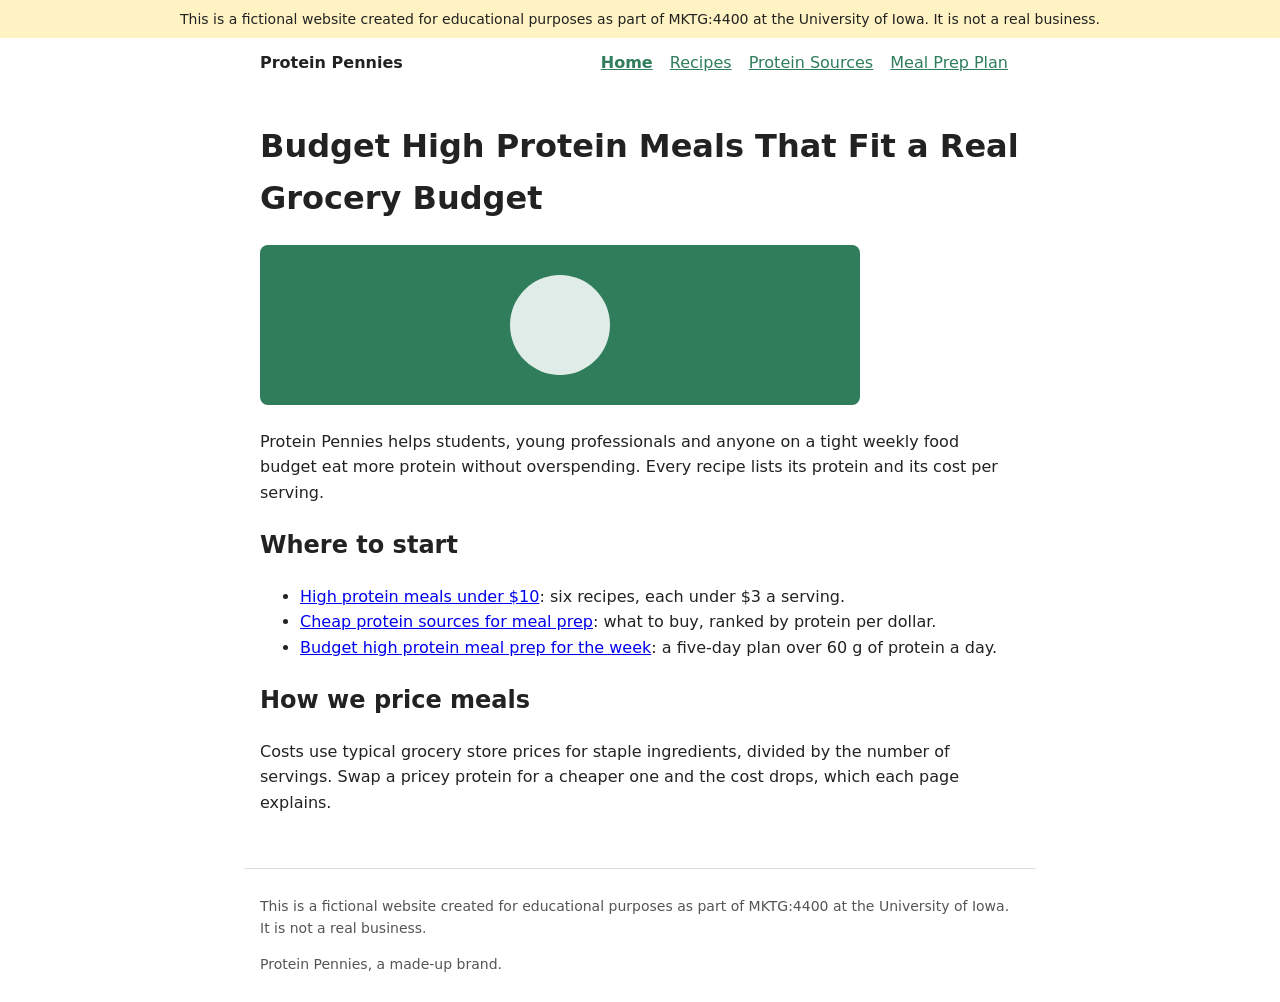
<file: index.html>
<!DOCTYPE html><html lang="en"><head><meta charset="utf-8"><meta name="viewport" content="width=device-width, initial-scale=1"><title>Budget High Protein Meals, Easy Recipes Under $10 | Protein Pennies</title><meta name="description" content="Budget high protein meals with the cost shown on every recipe. Browse recipes, cheap protein sources and a weekly meal prep plan."><link rel="canonical" href="https://YOUR-USERNAME.github.io/protein-pennies/"><link rel="stylesheet" href="style.css"></head><body><div class="n">This is a fictional website created for educational purposes as part of MKTG:4400 at the University of Iowa. It is not a real business.</div><header><strong>Protein Pennies</strong><nav><a href='index.html' class='on'>Home</a> <a href='high-protein-meals-under-10.html'>Recipes</a> <a href='cheap-protein-sources.html'>Protein Sources</a> <a href='budget-high-protein-meal-prep.html'>Meal Prep Plan</a></nav></header><main><h1>Budget High Protein Meals That Fit a Real Grocery Budget</h1><img src="data:image/svg+xml,%3Csvg%20xmlns%3D%27http%3A//www.w3.org/2000/svg%27%20width%3D%27600%27%20height%3D%27160%27%3E%3Crect%20width%3D%27600%27%20height%3D%27160%27%20fill%3D%27%232f7d5b%27/%3E%3Ccircle%20cx%3D%27300%27%20cy%3D%2780%27%20r%3D%2750%27%20fill%3D%27%23fff%27%20opacity%3D%27.85%27/%3E%3C/svg%3E" alt="Green banner for Protein Pennies budget high protein meals" width="600" height="160"><p>Protein Pennies helps students, young professionals and anyone on a tight weekly food budget eat more protein without overspending. Every recipe lists its protein and its cost per serving.</p><h2>Where to start</h2><ul><li><a href='high-protein-meals-under-10.html'>High protein meals under $10</a>: six recipes, each under $3 a serving.</li><li><a href='cheap-protein-sources.html'>Cheap protein sources for meal prep</a>: what to buy, ranked by protein per dollar.</li><li><a href='budget-high-protein-meal-prep.html'>Budget high protein meal prep for the week</a>: a five-day plan over 60 g of protein a day.</li></ul><h2>How we price meals</h2><p>Costs use typical grocery store prices for staple ingredients, divided by the number of servings. Swap a pricey protein for a cheaper one and the cost drops, which each page explains.</p></main><footer><p>This is a fictional website created for educational purposes as part of MKTG:4400 at the University of Iowa. It is not a real business.</p><p>Protein Pennies, a made-up brand.</p></footer></body></html>
</file>
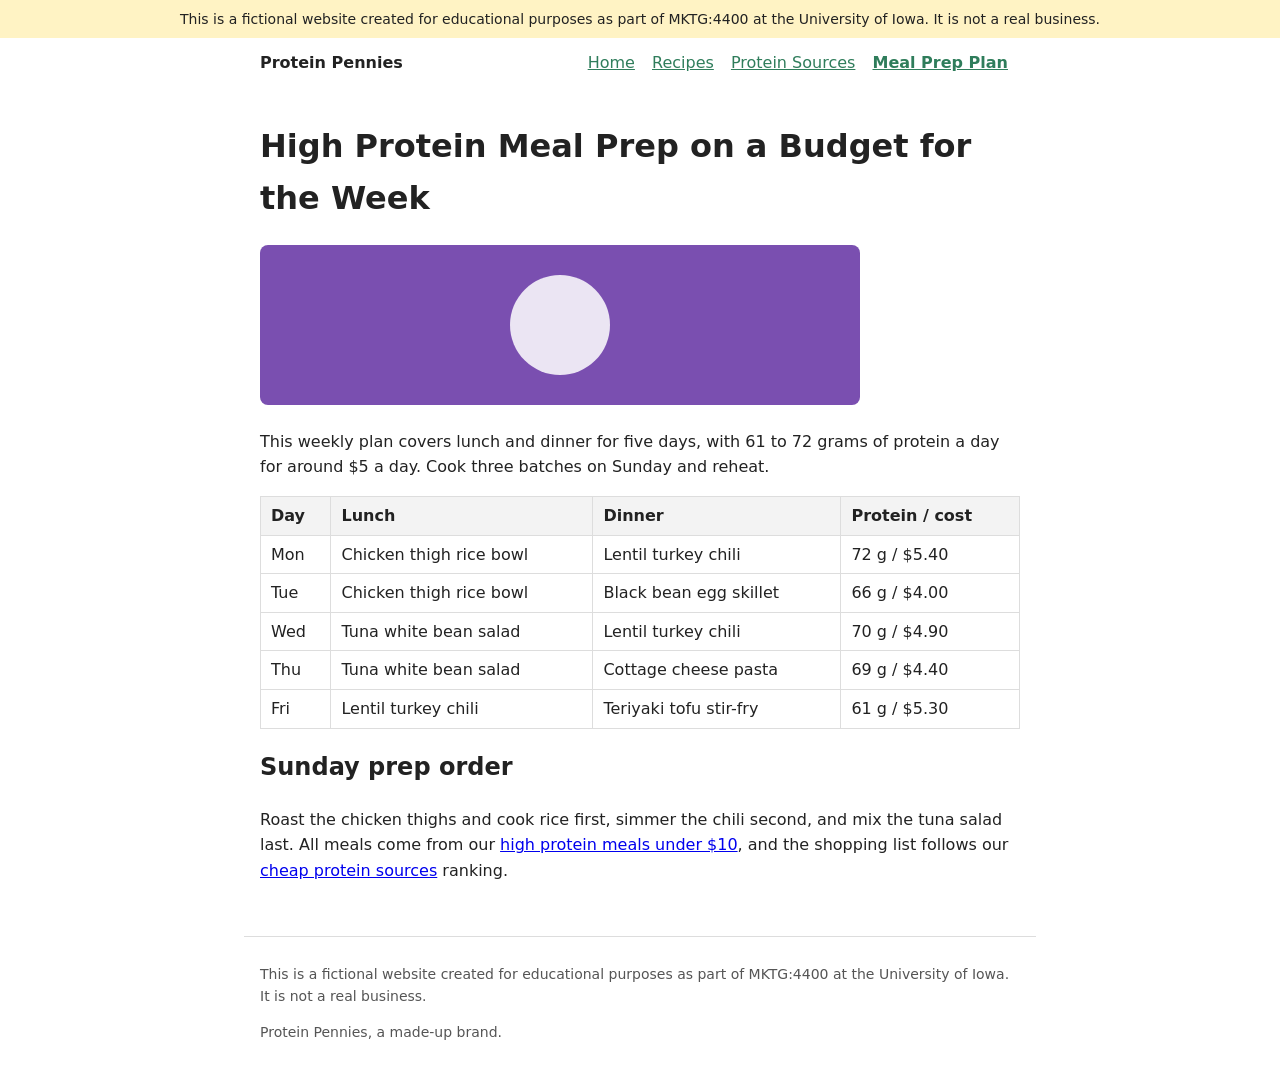
<file: budget-high-protein-meal-prep.html>
<!DOCTYPE html><html lang="en"><head><meta charset="utf-8"><meta name="viewport" content="width=device-width, initial-scale=1"><title>High Protein Meal Prep on a Budget: A 5-Day Weekly Plan</title><meta name="description" content="A five-day high protein meal prep plan on a budget: 60 to 72 g of protein a day for about $5 a day, with a shopping approach."><link rel="canonical" href="https://colinjamen.github.io/protein-pennies/budget-high-protein-meal-prep.html"><link rel="stylesheet" href="style.css"></head><body><div class="n">This is a fictional website created for educational purposes as part of MKTG:4400 at the University of Iowa. It is not a real business.</div><header><strong>Protein Pennies</strong><nav><a href='index.html'>Home</a> <a href='high-protein-meals-under-10.html'>Recipes</a> <a href='cheap-protein-sources.html'>Protein Sources</a> <a href='budget-high-protein-meal-prep.html' class='on'>Meal Prep Plan</a></nav></header><main><h1>High Protein Meal Prep on a Budget for the Week</h1><img src="data:image/svg+xml,%3Csvg%20xmlns%3D%27http%3A//www.w3.org/2000/svg%27%20width%3D%27600%27%20height%3D%27160%27%3E%3Crect%20width%3D%27600%27%20height%3D%27160%27%20fill%3D%27%237a4fb0%27/%3E%3Ccircle%20cx%3D%27300%27%20cy%3D%2780%27%20r%3D%2750%27%20fill%3D%27%23fff%27%20opacity%3D%27.85%27/%3E%3C/svg%3E" alt="Purple banner for weekly budget meal prep plan" width="600" height="160"><p>This weekly plan covers lunch and dinner for five days, with 61 to 72 grams of protein a day for around $5 a day. Cook three batches on Sunday and reheat.</p><div class='w'><table><tr><th>Day</th><th>Lunch</th><th>Dinner</th><th>Protein / cost</th></tr><tr><td>Mon</td><td>Chicken thigh rice bowl</td><td>Lentil turkey chili</td><td>72 g / $5.40</td></tr><tr><td>Tue</td><td>Chicken thigh rice bowl</td><td>Black bean egg skillet</td><td>66 g / $4.00</td></tr><tr><td>Wed</td><td>Tuna white bean salad</td><td>Lentil turkey chili</td><td>70 g / $4.90</td></tr><tr><td>Thu</td><td>Tuna white bean salad</td><td>Cottage cheese pasta</td><td>69 g / $4.40</td></tr><tr><td>Fri</td><td>Lentil turkey chili</td><td>Teriyaki tofu stir-fry</td><td>61 g / $5.30</td></tr></table></div><h2>Sunday prep order</h2><p>Roast the chicken thighs and cook rice first, simmer the chili second, and mix the tuna salad last. All meals come from our <a href='high-protein-meals-under-10.html'>high protein meals under $10</a>, and the shopping list follows our <a href='cheap-protein-sources.html'>cheap protein sources</a> ranking.</p></main><footer><p>This is a fictional website created for educational purposes as part of MKTG:4400 at the University of Iowa. It is not a real business.</p><p>Protein Pennies, a made-up brand.</p></footer></body></html>
</file>
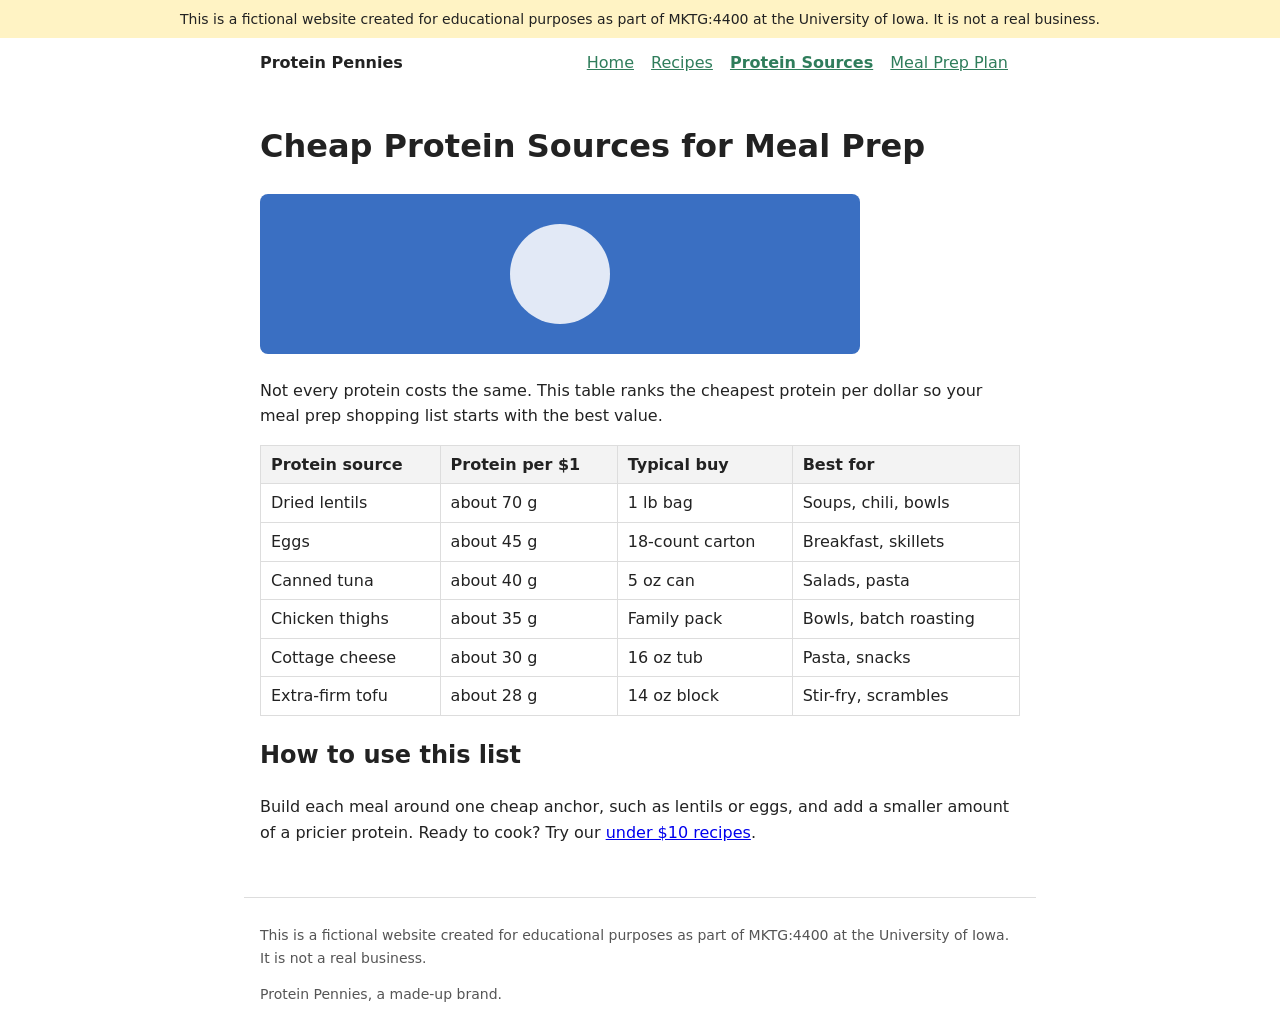
<file: cheap-protein-sources.html>
<!DOCTYPE html><html lang="en"><head><meta charset="utf-8"><meta name="viewport" content="width=device-width, initial-scale=1"><title>Cheap Protein Sources for Meal Prep: Ranked by Protein per Dollar</title><meta name="description" content="The cheapest protein sources for meal prep ranked by grams of protein per dollar, with what to buy and how to cook each."><link rel="canonical" href="https://colinjamen.github.io/protein-pennies/cheap-protein-sources.html"><link rel="stylesheet" href="style.css"></head><body><div class="n">This is a fictional website created for educational purposes as part of MKTG:4400 at the University of Iowa. It is not a real business.</div><header><strong>Protein Pennies</strong><nav><a href='index.html'>Home</a> <a href='high-protein-meals-under-10.html'>Recipes</a> <a href='cheap-protein-sources.html' class='on'>Protein Sources</a> <a href='budget-high-protein-meal-prep.html'>Meal Prep Plan</a></nav></header><main><h1>Cheap Protein Sources for Meal Prep</h1><img src="data:image/svg+xml,%3Csvg%20xmlns%3D%27http%3A//www.w3.org/2000/svg%27%20width%3D%27600%27%20height%3D%27160%27%3E%3Crect%20width%3D%27600%27%20height%3D%27160%27%20fill%3D%27%233a6fc2%27/%3E%3Ccircle%20cx%3D%27300%27%20cy%3D%2780%27%20r%3D%2750%27%20fill%3D%27%23fff%27%20opacity%3D%27.85%27/%3E%3C/svg%3E" alt="Blue banner for cheapest protein per dollar comparison" width="600" height="160"><p>Not every protein costs the same. This table ranks the cheapest protein per dollar so your meal prep shopping list starts with the best value.</p><div class='w'><table><tr><th>Protein source</th><th>Protein per $1</th><th>Typical buy</th><th>Best for</th></tr><tr><td>Dried lentils</td><td>about 70 g</td><td>1 lb bag</td><td>Soups, chili, bowls</td></tr><tr><td>Eggs</td><td>about 45 g</td><td>18-count carton</td><td>Breakfast, skillets</td></tr><tr><td>Canned tuna</td><td>about 40 g</td><td>5 oz can</td><td>Salads, pasta</td></tr><tr><td>Chicken thighs</td><td>about 35 g</td><td>Family pack</td><td>Bowls, batch roasting</td></tr><tr><td>Cottage cheese</td><td>about 30 g</td><td>16 oz tub</td><td>Pasta, snacks</td></tr><tr><td>Extra-firm tofu</td><td>about 28 g</td><td>14 oz block</td><td>Stir-fry, scrambles</td></tr></table></div><h2>How to use this list</h2><p>Build each meal around one cheap anchor, such as lentils or eggs, and add a smaller amount of a pricier protein. Ready to cook? Try our <a href='high-protein-meals-under-10.html'>under $10 recipes</a>.</p></main><footer><p>This is a fictional website created for educational purposes as part of MKTG:4400 at the University of Iowa. It is not a real business.</p><p>Protein Pennies, a made-up brand.</p></footer></body></html>
</file>
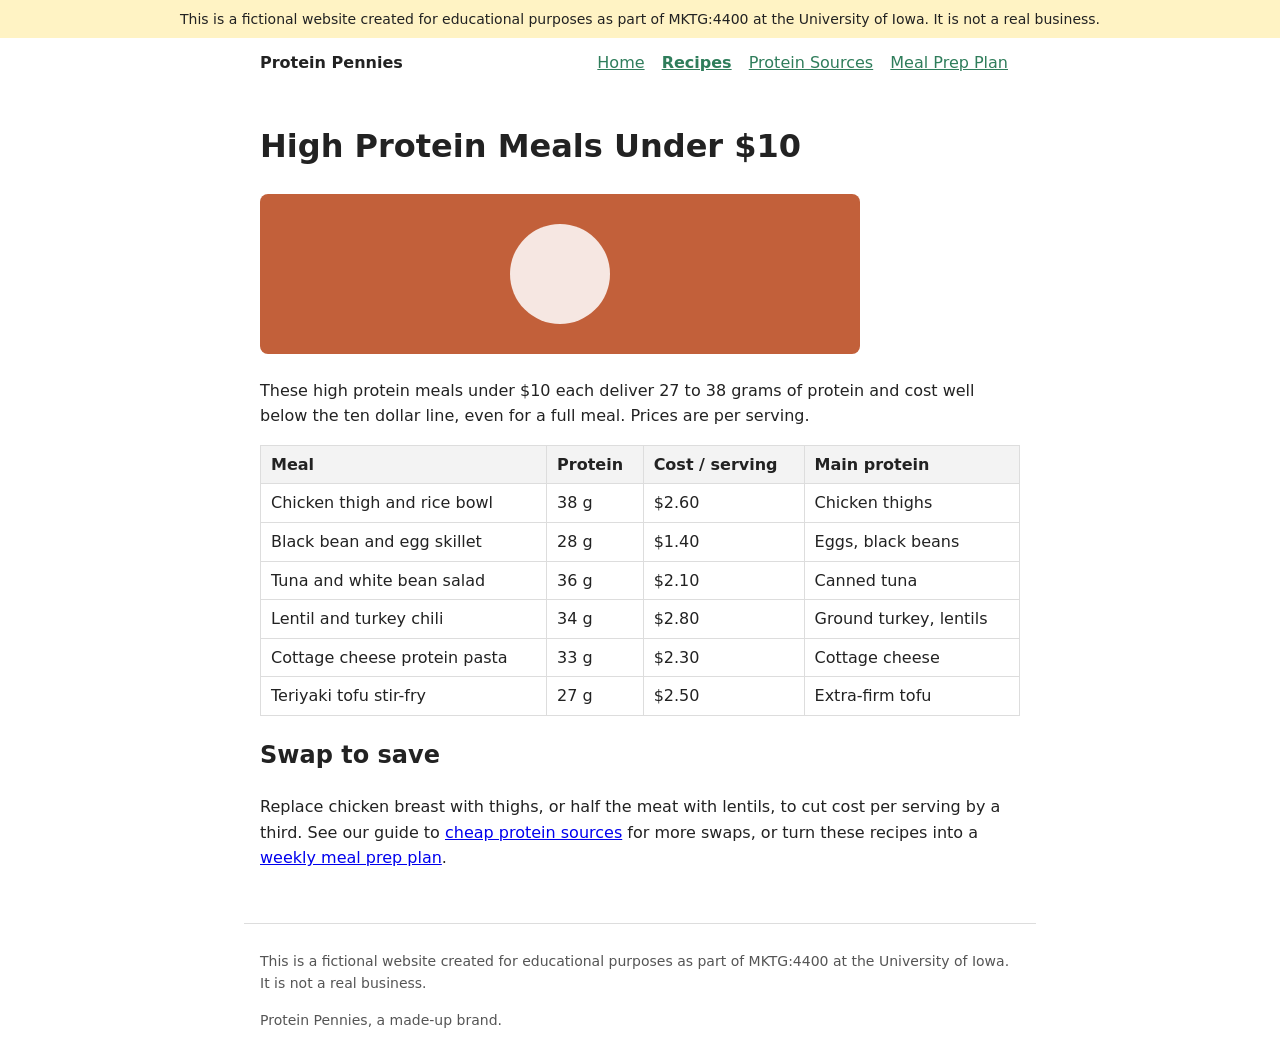
<file: high-protein-meals-under-10.html>
<!DOCTYPE html><html lang="en"><head><meta charset="utf-8"><meta name="viewport" content="width=device-width, initial-scale=1"><title>High Protein Meals Under $10: 6 Recipes With Cost Per Serving</title><meta name="description" content="Six high protein meals under $10, all under $3 a serving, with grams of protein and a cost breakdown for each recipe."><link rel="canonical" href="https://colinjamen.github.io/protein-pennies/high-protein-meals-under-10.html"><link rel="stylesheet" href="style.css"></head><body><div class="n">This is a fictional website created for educational purposes as part of MKTG:4400 at the University of Iowa. It is not a real business.</div><header><strong>Protein Pennies</strong><nav><a href='index.html'>Home</a> <a href='high-protein-meals-under-10.html' class='on'>Recipes</a> <a href='cheap-protein-sources.html'>Protein Sources</a> <a href='budget-high-protein-meal-prep.html'>Meal Prep Plan</a></nav></header><main><h1>High Protein Meals Under $10</h1><img src="data:image/svg+xml,%3Csvg%20xmlns%3D%27http%3A//www.w3.org/2000/svg%27%20width%3D%27600%27%20height%3D%27160%27%3E%3Crect%20width%3D%27600%27%20height%3D%27160%27%20fill%3D%27%23c2603a%27/%3E%3Ccircle%20cx%3D%27300%27%20cy%3D%2780%27%20r%3D%2750%27%20fill%3D%27%23fff%27%20opacity%3D%27.85%27/%3E%3C/svg%3E" alt="Orange banner for high protein meals under $10 recipes" width="600" height="160"><p>These high protein meals under $10 each deliver 27 to 38 grams of protein and cost well below the ten dollar line, even for a full meal. Prices are per serving.</p><div class='w'><table><tr><th>Meal</th><th>Protein</th><th>Cost / serving</th><th>Main protein</th></tr><tr><td>Chicken thigh and rice bowl</td><td>38 g</td><td>$2.60</td><td>Chicken thighs</td></tr><tr><td>Black bean and egg skillet</td><td>28 g</td><td>$1.40</td><td>Eggs, black beans</td></tr><tr><td>Tuna and white bean salad</td><td>36 g</td><td>$2.10</td><td>Canned tuna</td></tr><tr><td>Lentil and turkey chili</td><td>34 g</td><td>$2.80</td><td>Ground turkey, lentils</td></tr><tr><td>Cottage cheese protein pasta</td><td>33 g</td><td>$2.30</td><td>Cottage cheese</td></tr><tr><td>Teriyaki tofu stir-fry</td><td>27 g</td><td>$2.50</td><td>Extra-firm tofu</td></tr></table></div><h2>Swap to save</h2><p>Replace chicken breast with thighs, or half the meat with lentils, to cut cost per serving by a third. See our guide to <a href='cheap-protein-sources.html'>cheap protein sources</a> for more swaps, or turn these recipes into a <a href='budget-high-protein-meal-prep.html'>weekly meal prep plan</a>.</p></main><footer><p>This is a fictional website created for educational purposes as part of MKTG:4400 at the University of Iowa. It is not a real business.</p><p>Protein Pennies, a made-up brand.</p></footer></body></html>
</file>
<file: style.css>
body{margin:0;font:16px/1.6 system-ui,sans-serif;color:#222}.n{background:#fff3c4;padding:8px 16px;font-size:14px;text-align:center}header,main,footer{max-width:760px;margin:0 auto;padding:12px 16px}header{display:flex;flex-wrap:wrap;gap:12px;align-items:center;justify-content:space-between}nav a{margin-right:12px;color:#2f7d5b}nav a.on{font-weight:700}img{max-width:100%;height:auto;border-radius:8px}.w{overflow-x:auto}table{border-collapse:collapse;width:100%}th,td{border:1px solid #ddd;padding:6px 10px;text-align:left}th{background:#f3f3f3}footer{border-top:1px solid #ddd;font-size:14px;color:#555;margin-top:24px}
</file>
